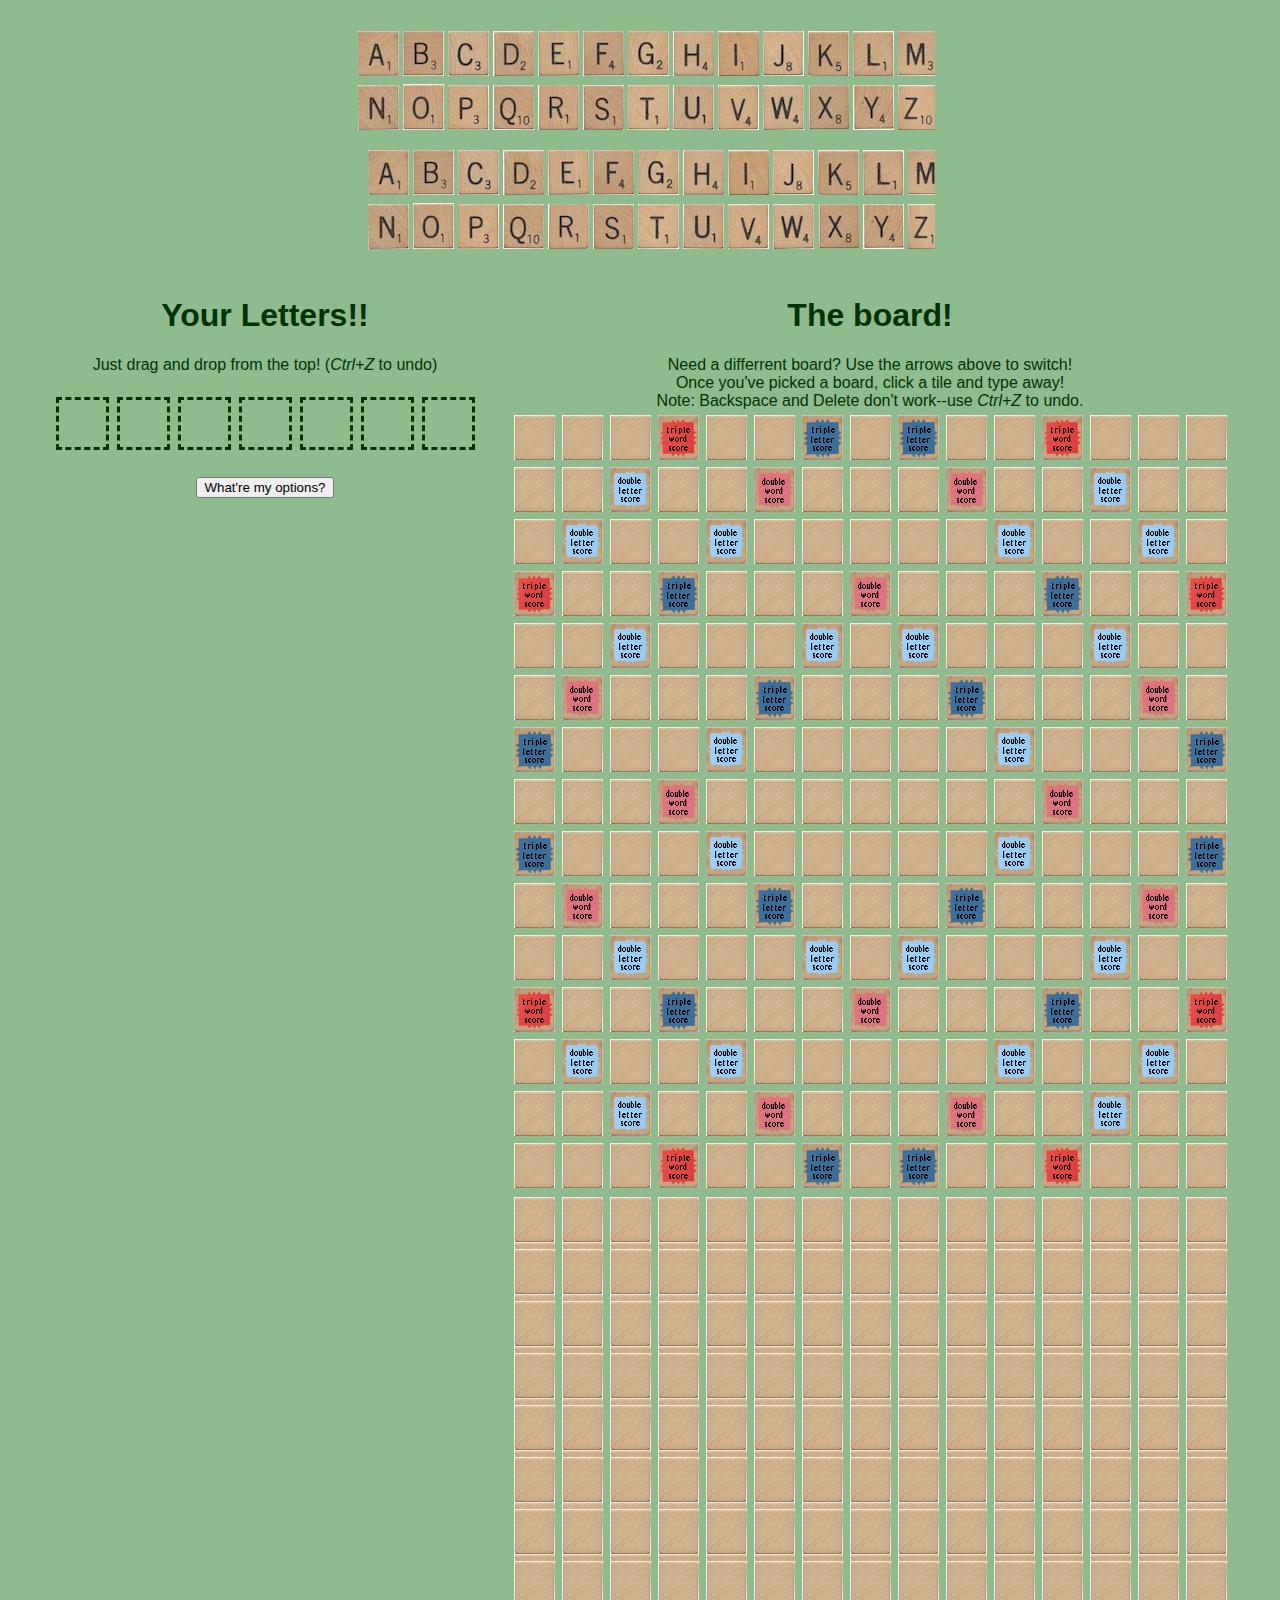
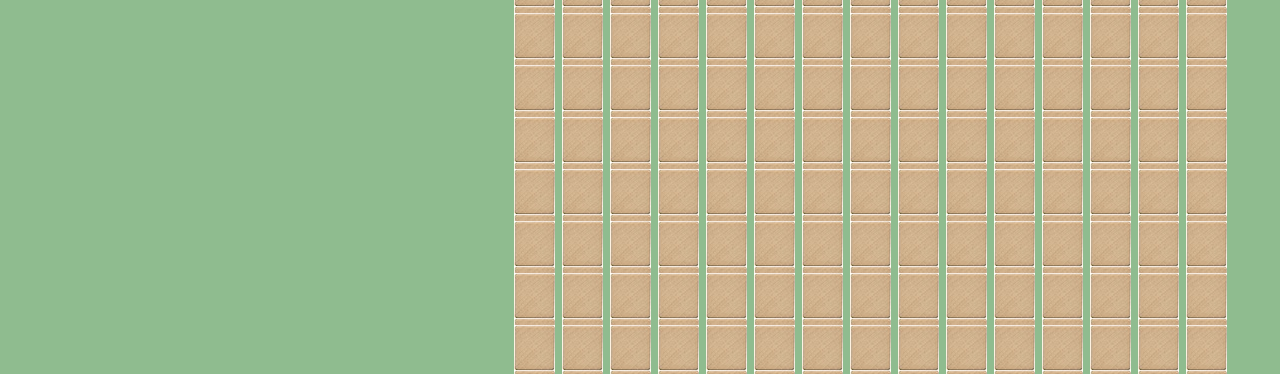
<file: index2.html>
<!DOCTYPE html>
<html lang="en">
<head>
	<meta charset=utf-8 />
	<title>Scrabblesmith</title>
	<link rel="stylesheet" type="text/css" href="format.css">
	<!--[if lt IE 9]>
		<script src="js/html5shiv.js"></script>
		<script src="js/html5shiv-printshiv.js"></script>
	<![endif]-->
	<!--html5 shivs from https://github.com/aFarkas/html5shiv-->
	<script src="js/jquery-1.7.2.js"></script>
	<script src="js/jquery-ui-1.8.22.custom.min.js"></script>

</head>

<body>
	<div id='letterDiv'>
		<br>
		<table class='center'>
			<tr>
				<td><img class='draggableImg' src='icons/A.png' value='A'/></td>
				<td><img class='draggableImg' src='icons/B.png' value='B'/></td>
				<td><img class='draggableImg' src='icons/C.png' value='C'/></td>
				<td><img class='draggableImg' src='icons/D.png' value='D'/></td>
				<td><img class='draggableImg' src='icons/E.png' value='E'/></td>
				<td><img class='draggableImg' src='icons/F.png' value='F'/></td>
				<td><img class='draggableImg' src='icons/G.png' value='G'/></td>
				<td><img class='draggableImg' src='icons/H.png' value='H'/></td>
				<td><img class='draggableImg' src='icons/I.png' value='I'/></td>
				<td><img class='draggableImg' src='icons/J.png' value='J'/></td>
				<td><img class='draggableImg' src='icons/K.png' value='K'/></td>
				<td><img class='draggableImg' src='icons/L.png' value='L'/></td>
				<td><img class='draggableImg' src='icons/M.png' value='M'/></td>
			<tr>
				<td><img class='draggableImg' src='icons/N.png' value='N'/></td>
				<td><img class='draggableImg' src='icons/O.png' value='O'/></td>
				<td><img class='draggableImg' src='icons/P.png' value='P'/></td>
				<td><img class='draggableImg' src='icons/Q.png' value='Q'/></td>
				<td><img class='draggableImg' src='icons/R.png' value='R'/></td>
				<td><img class='draggableImg' src='icons/S.png' value='S'/></td>
				<td><img class='draggableImg' src='icons/T.png' value='T'/></td>
				<td><img class='draggableImg' src='icons/U.png' value='U'/></td>
				<td><img class='draggableImg' src='icons/V.png' value='V'/></td>
				<td><img class='draggableImg' src='icons/W.png' value='W'/></td>
				<td><img class='draggableImg' src='icons/X.png' value='X'/></td>
				<td><img class='draggableImg' src='icons/Y.png' value='Y'/></td>
				<td><img class='draggableImg' src='icons/Z.png' value='Z'/></td>
			</tr>
		</table>
	</div>
	<div id='floatDiv' class='outerWrapShell'>
		<div class='innerWrapShell'>
			<div id='userDiv' class='options'>
				<h1>Your Letters!!</h1>
				Just drag and drop from the top! (<i>Ctrl+Z</i> to undo)
				<br><br>
				<table class='center'>
					<tr>
						<td><div class="userTile"></div></td>
						<td><div class="userTile"></div></td>
						<td><div class="userTile"></div></td>
						<td><div class="userTile"></div></td>
						<td><div class="userTile"></div></td>
						<td><div class="userTile"></div></td>
						<td><div class="userTile"></div></td>
					<tr>
				</table>
				<div id="optionDiv">
					<br>
					<div id="optionBtnDiv">
						<button type="button" id="optionButton">What're my options?</button>
					</div>
					<div id='optionData' class='optionData'></div>
				</div>
			</div>
			
			<div id='boardDiv' class='board'>
				<h1>The board!</h1>
				Need a differrent board?  Use the arrows above to switch!<br>
				Once you've picked a board, click a tile and type away!<br>
				Note: Backspace and Delete don't work--use <i>Ctrl+Z</i> to undo.
				<table id='table' class='center'>
					<tr>
						<td><div class='boardTile' id='tile00'></div></td>
						<td><div class='boardTile' id='tile01'></div></td>
						<td><div class='boardTile' id='tile02'></div></td>
						<td><div class='boardTile' id='tile03'></div></td>
						<td><div class='boardTile' id='tile04'></div></td>
						<td><div class='boardTile' id='tile05'></div></td>
						<td><div class='boardTile' id='tile06'></div></td>
						<td><div class='boardTile' id='tile07'></div></td>
						<td><div class='boardTile' id='tile08'></div></td>
						<td><div class='boardTile' id='tile09'></div></td>
						<td><div class='boardTile' id='tile10'></div></td>
						<td><div class='boardTile' id='tile11'></div></td>
						<td><div class='boardTile' id='tile12'></div></td>
						<td><div class='boardTile' id='tile13'></div></td>
						<td><div class='boardTile' id='tile14'></div></td>
					</tr>
					<tr>
						<td><div class='boardTile' id='tile15'></div></td>
						<td><div class='boardTile' id='tile16'></div></td>
						<td><div class='boardTile' id='tile17'></div></td>
						<td><div class='boardTile' id='tile18'></div></td>
						<td><div class='boardTile' id='tile19'></div></td>
						<td><div class='boardTile' id='tile20'></div></td>
						<td><div class='boardTile' id='tile21'></div></td>
						<td><div class='boardTile' id='tile22'></div></td>
						<td><div class='boardTile' id='tile23'></div></td>
						<td><div class='boardTile' id='tile24'></div></td>
						<td><div class='boardTile' id='tile25'></div></td>
						<td><div class='boardTile' id='tile26'></div></td>
						<td><div class='boardTile' id='tile27'></div></td>
						<td><div class='boardTile' id='tile28'></div></td>
						<td><div class='boardTile' id='tile29'></div></td>
					</tr>
					<tr>
						<td><div class='boardTile' id='tile30'></div></td>
						<td><div class='boardTile' id='tile31'></div></td>
						<td><div class='boardTile' id='tile32'></div></td>
						<td><div class='boardTile' id='tile33'></div></td>
						<td><div class='boardTile' id='tile34'></div></td>
						<td><div class='boardTile' id='tile35'></div></td>
						<td><div class='boardTile' id='tile36'></div></td>
						<td><div class='boardTile' id='tile37'></div></td>
						<td><div class='boardTile' id='tile38'></div></td>
						<td><div class='boardTile' id='tile39'></div></td>
						<td><div class='boardTile' id='tile40'></div></td>
						<td><div class='boardTile' id='tile41'></div></td>
						<td><div class='boardTile' id='tile42'></div></td>
						<td><div class='boardTile' id='tile43'></div></td>
						<td><div class='boardTile' id='tile44'></div></td>
					</tr>
					<tr>
						<td><div class='boardTile' id='tile45'></div></td>
						<td><div class='boardTile' id='tile46'></div></td>
						<td><div class='boardTile' id='tile47'></div></td>
						<td><div class='boardTile' id='tile48'></div></td>
						<td><div class='boardTile' id='tile49'></div></td>
						<td><div class='boardTile' id='tile50'></div></td>
						<td><div class='boardTile' id='tile51'></div></td>
						<td><div class='boardTile' id='tile52'></div></td>
						<td><div class='boardTile' id='tile53'></div></td>
						<td><div class='boardTile' id='tile54'></div></td>
						<td><div class='boardTile' id='tile55'></div></td>
						<td><div class='boardTile' id='tile56'></div></td>
						<td><div class='boardTile' id='tile57'></div></td>
						<td><div class='boardTile' id='tile58'></div></td>
						<td><div class='boardTile' id='tile59'></div></td>
					</tr>
					<tr>
						<td><div class='boardTile' id='tile60'></div></td>
						<td><div class='boardTile' id='tile61'></div></td>
						<td><div class='boardTile' id='tile62'></div></td>
						<td><div class='boardTile' id='tile63'></div></td>
						<td><div class='boardTile' id='tile64'></div></td>
						<td><div class='boardTile' id='tile65'></div></td>
						<td><div class='boardTile' id='tile66'></div></td>
						<td><div class='boardTile' id='tile67'></div></td>
						<td><div class='boardTile' id='tile68'></div></td>
						<td><div class='boardTile' id='tile69'></div></td>
						<td><div class='boardTile' id='tile70'></div></td>
						<td><div class='boardTile' id='tile71'></div></td>
						<td><div class='boardTile' id='tile72'></div></td>
						<td><div class='boardTile' id='tile73'></div></td>
						<td><div class='boardTile' id='tile74'></div></td>
					</tr>
					<tr>
						<td><div class='boardTile' id='tile75'></div></td>
						<td><div class='boardTile' id='tile76'></div></td>
						<td><div class='boardTile' id='tile77'></div></td>
						<td><div class='boardTile' id='tile78'></div></td>
						<td><div class='boardTile' id='tile79'></div></td>
						<td><div class='boardTile' id='tile80'></div></td>
						<td><div class='boardTile' id='tile81'></div></td>
						<td><div class='boardTile' id='tile82'></div></td>
						<td><div class='boardTile' id='tile83'></div></td>
						<td><div class='boardTile' id='tile84'></div></td>
						<td><div class='boardTile' id='tile85'></div></td>
						<td><div class='boardTile' id='tile86'></div></td>
						<td><div class='boardTile' id='tile87'></div></td>
						<td><div class='boardTile' id='tile88'></div></td>
						<td><div class='boardTile' id='tile89'></div></td>
					</tr>
					<tr>
						<td><div class='boardTile' id='tile90'></div></td>
						<td><div class='boardTile' id='tile91'></div></td>
						<td><div class='boardTile' id='tile92'></div></td>
						<td><div class='boardTile' id='tile93'></div></td>
						<td><div class='boardTile' id='tile94'></div></td>
						<td><div class='boardTile' id='tile95'></div></td>
						<td><div class='boardTile' id='tile96'></div></td>
						<td><div class='boardTile' id='tile97'></div></td>
						<td><div class='boardTile' id='tile98'></div></td>
						<td><div class='boardTile' id='tile99'></div></td>
						<td><div class='boardTile' id='tile100'></div></td>
						<td><div class='boardTile' id='tile101'></div></td>
						<td><div class='boardTile' id='tile102'></div></td>
						<td><div class='boardTile' id='tile103'></div></td>
						<td><div class='boardTile' id='tile104'></div></td>
					</tr>
					<tr>
						<td><div class='boardTile' id='tile105'></div></td>
						<td><div class='boardTile' id='tile106'></div></td>
						<td><div class='boardTile' id='tile107'></div></td>
						<td><div class='boardTile' id='tile108'></div></td>
						<td><div class='boardTile' id='tile199'></div></td>
						<td><div class='boardTile' id='tile110'></div></td>
						<td><div class='boardTile' id='tile111'></div></td>
						<td><div class='boardTile' id='tile112'></div></td>
						<td><div class='boardTile' id='tile113'></div></td>
						<td><div class='boardTile' id='tile114'></div></td>
						<td><div class='boardTile' id='tile115'></div></td>
						<td><div class='boardTile' id='tile116'></div></td>
						<td><div class='boardTile' id='tile117'></div></td>
						<td><div class='boardTile' id='tile118'></div></td>
						<td><div class='boardTile' id='tile119'></div></td>
					</tr>
					<tr>
						<td><div class='boardTile' id='tile120'></div></td>
						<td><div class='boardTile' id='tile121'></div></td>
						<td><div class='boardTile' id='tile122'></div></td>
						<td><div class='boardTile' id='tile123'></div></td>
						<td><div class='boardTile' id='tile124'></div></td>
						<td><div class='boardTile' id='tile125'></div></td>
						<td><div class='boardTile' id='tile126'></div></td>
						<td><div class='boardTile' id='tile127'></div></td>
						<td><div class='boardTile' id='tile128'></div></td>
						<td><div class='boardTile' id='tile129'></div></td>
						<td><div class='boardTile' id='tile130'></div></td>
						<td><div class='boardTile' id='tile131'></div></td>
						<td><div class='boardTile' id='tile132'></div></td>
						<td><div class='boardTile' id='tile133'></div></td>
						<td><div class='boardTile' id='tile134'></div></td>
					</tr>
					<tr>
						<td><div class='boardTile' id='tile135'></div></td>
						<td><div class='boardTile' id='tile136'></div></td>
						<td><div class='boardTile' id='tile137'></div></td>
						<td><div class='boardTile' id='tile138'></div></td>
						<td><div class='boardTile' id='tile139'></div></td>
						<td><div class='boardTile' id='tile140'></div></td>
						<td><div class='boardTile' id='tile141'></div></td>
						<td><div class='boardTile' id='tile142'></div></td>
						<td><div class='boardTile' id='tile143'></div></td>
						<td><div class='boardTile' id='tile144'></div></td>
						<td><div class='boardTile' id='tile145'></div></td>
						<td><div class='boardTile' id='tile146'></div></td>
						<td><div class='boardTile' id='tile147'></div></td>
						<td><div class='boardTile' id='tile148'></div></td>
						<td><div class='boardTile' id='tile149'></div></td>
					</tr>
					<tr>
						<td><div class='boardTile' id='tile150'></div></td>
						<td><div class='boardTile' id='tile151'></div></td>
						<td><div class='boardTile' id='tile152'></div></td>
						<td><div class='boardTile' id='tile153'></div></td>
						<td><div class='boardTile' id='tile154'></div></td>
						<td><div class='boardTile' id='tile155'></div></td>
						<td><div class='boardTile' id='tile156'></div></td>
						<td><div class='boardTile' id='tile157'></div></td>
						<td><div class='boardTile' id='tile158'></div></td>
						<td><div class='boardTile' id='tile159'></div></td>
						<td><div class='boardTile' id='tile160'></div></td>
						<td><div class='boardTile' id='tile161'></div></td>
						<td><div class='boardTile' id='tile162'></div></td>
						<td><div class='boardTile' id='tile163'></div></td>
						<td><div class='boardTile' id='tile164'></div></td>
					</tr>
					<tr>
						<td><div class='boardTile' id='tile165'></div></td>
						<td><div class='boardTile' id='tile166'></div></td>
						<td><div class='boardTile' id='tile167'></div></td>
						<td><div class='boardTile' id='tile168'></div></td>
						<td><div class='boardTile' id='tile169'></div></td>
						<td><div class='boardTile' id='tile170'></div></td>
						<td><div class='boardTile' id='tile171'></div></td>
						<td><div class='boardTile' id='tile172'></div></td>
						<td><div class='boardTile' id='tile173'></div></td>
						<td><div class='boardTile' id='tile174'></div></td>
						<td><div class='boardTile' id='tile175'></div></td>
						<td><div class='boardTile' id='tile176'></div></td>
						<td><div class='boardTile' id='tile177'></div></td>
						<td><div class='boardTile' id='tile178'></div></td>
						<td><div class='boardTile' id='tile179'></div></td>
					</tr>
					<tr>
						<td><div class='boardTile' id='tile180'></div></td>
						<td><div class='boardTile' id='tile181'></div></td>
						<td><div class='boardTile' id='tile182'></div></td>
						<td><div class='boardTile' id='tile183'></div></td>
						<td><div class='boardTile' id='tile184'></div></td>
						<td><div class='boardTile' id='tile185'></div></td>
						<td><div class='boardTile' id='tile186'></div></td>
						<td><div class='boardTile' id='tile187'></div></td>
						<td><div class='boardTile' id='tile188'></div></td>
						<td><div class='boardTile' id='tile189'></div></td>
						<td><div class='boardTile' id='tile190'></div></td>
						<td><div class='boardTile' id='tile191'></div></td>
						<td><div class='boardTile' id='tile192'></div></td>
						<td><div class='boardTile' id='tile193'></div></td>
						<td><div class='boardTile' id='tile194'></div></td>
					</tr>
					<tr>
						<td><div class='boardTile' id='tile195'></div></td>
						<td><div class='boardTile' id='tile196'></div></td>
						<td><div class='boardTile' id='tile197'></div></td>
						<td><div class='boardTile' id='tile198'></div></td>
						<td><div class='boardTile' id='tile199'></div></td>
						<td><div class='boardTile' id='tile200'></div></td>
						<td><div class='boardTile' id='tile201'></div></td>
						<td><div class='boardTile' id='tile202'></div></td>
						<td><div class='boardTile' id='tile203'></div></td>
						<td><div class='boardTile' id='tile204'></div></td>
						<td><div class='boardTile' id='tile205'></div></td>
						<td><div class='boardTile' id='tile206'></div></td>
						<td><div class='boardTile' id='tile207'></div></td>
						<td><div class='boardTile' id='tile208'></div></td>
						<td><div class='boardTile' id='tile209'></div></td>
					</tr>
					<tr>
						<td><div class='boardTile' id='tile210'></div></td>
						<td><div class='boardTile' id='tile211'></div></td>
						<td><div class='boardTile' id='tile212'></div></td>
						<td><div class='boardTile' id='tile213'></div></td>
						<td><div class='boardTile' id='tile214'></div></td>
						<td><div class='boardTile' id='tile215'></div></td>
						<td><div class='boardTile' id='tile216'></div></td>
						<td><div class='boardTile' id='tile217'></div></td>
						<td><div class='boardTile' id='tile218'></div></td>
						<td><div class='boardTile' id='tile219'></div></td>
						<td><div class='boardTile' id='tile220'></div></td>
						<td><div class='boardTile' id='tile221'></div></td>
						<td><div class='boardTile' id='tile222'></div></td>
						<td><div class='boardTile' id='tile223'></div></td>
						<td><div class='boardTile' id='tile224'></div></td>
					</tr>
				</table>
			</div>
		</div>
	</div>
</body>

<script src="js/scrabble-obj.js"></script>
<script src="js/driver.js"></script>
<script src="js/scrabble.js"></script>

</html>
</file>
<file: format.css>
* {
   font-family: Arial !important;
}

body{
	BACKGROUND-COLOR: #8FBC8F;
	margin: 0; 
	padding:0;
	text-align:center;
	color: #003300;
}

table.center {
  margin-left:auto; 
  margin-right:auto;
}

#letterDiv{
	width: 570px;
	overflow:hidden; 
	padding:10px;
	float:center;
	margin-left:auto; 
  margin-right:auto;
}

.userTile {
  min-height: 45px;
  width: 45px;
  border: 3px dashed #003300;
  margin: 2px;
  padding: 1px;
  text-align: center;
}

.userTile > img {
  vertical-align: middle;
}

.boardTile {
  height: 44px;
  width: 40px;
  padding: 2px;
  text-align: center;
}

.boardTile > img {
  vertical-align: middle;
}

#optionDiv{
	text-align:center;
	padding: 2px;
}

.optionData {
	text-align:left;
}

table.optionData {
	text-align:center;
	margin-left:auto; 
  margin-right:auto;
}

.optionTable{
	width: 100%;
	text-align:center;
}

.optionRow{
	line-height: 30px;
}

.optionRow > td{
	width: 33%;
}

.optionRowHead{
	line-height: 50px!important;
	font-weight:bold;
}

button.wordOpt{
	background:none!important;
	border:none; 
	padding:0!important;
	border-bottom:1px solid;
}

.wordOpt:hover{
	color: #009900;
}

.disabledButton{
	opacity:.2;
}

.tempLetter{
	opacity:.5;
}

.outerWrapShell{
	width: 1210px; 
	overflow:hidden; 
	padding:0px;
	float:center;
	margin-left:auto; 
  margin-right:auto;
}

.innerWrapShell{
	width:100%;
}

.options{
	width:460px;
	float:left;
  height: 850px;
  overflow: auto;
}

.optionSummary{
	text-align: center;
}

.board{
	width:750px;
	float:left;
}

.selected {
	outline-color : #003300;
	outline-style: double;
}

.loadGif{
	text-align:center;
}

img.loadGif{
	height:150px;
}
</file>
